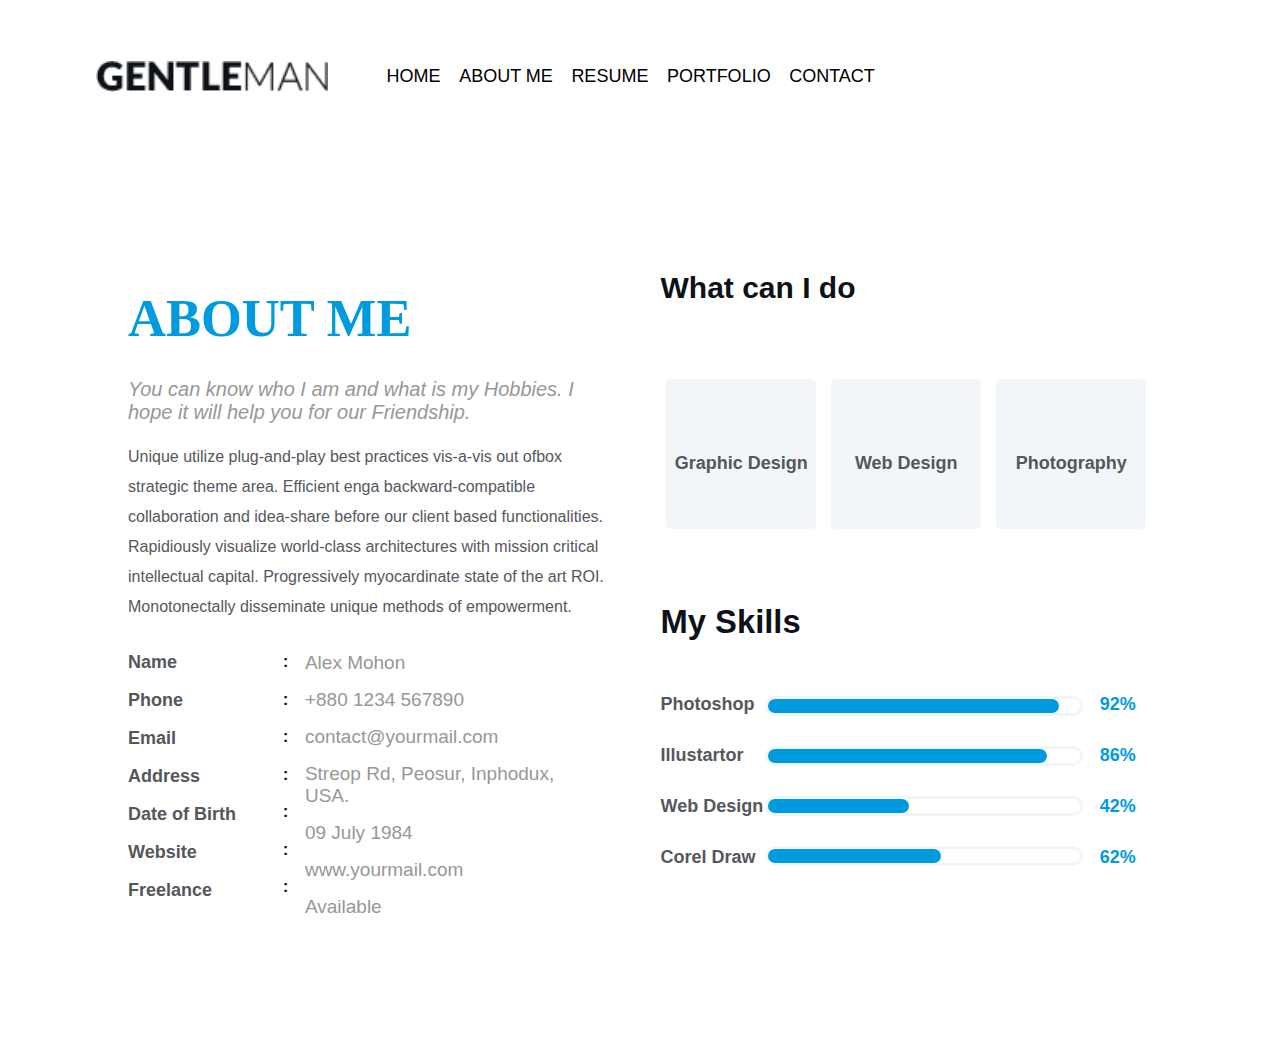
<file: about.html>
<html lang="en">
<head>
    <meta charset="UTF-8">
    <meta name="viewport" content="width=device-width, initial-scale=1.0">
    <link rel="stylesheet" href="./CSS/aboutme.css">
    <link rel="stylesheet" href="https://cdnjs.cloudflare.com/ajax/libs/font-awesome/6.5.2/css/all.min.css" integrity="sha512-SnH5WK+bZxgPHs44uWIX+LLJAJ9/2PkPKZ5QiAj6Ta86w+fsb2TkcmfRyVX3pBnMFcV7oQPJkl9QevSCWr3W6A==" crossorigin="anonymous" referrerpolicy="no-referrer" />
    <title>Document</title>

</head>
<body>
    <div class="logo">
        <div class="sublogo">
            <div class="logoimg">
              <img  src="./ASSETS/logo-1.png" alt="">
            </div>
            <div class="menus">
              <a href="./index.html">HOME</a>
              <a href="./about.html">ABOUT ME</a>
              <a href="./resume.html">RESUME</a>
              <a href="">PORTFOLIO</a>
              <a href="">CONTACT</a>
              <br>
            </div>
          </div>
        </div>
          <div class="aboutmecontent">
             <div class="aboutmecon">
                <div class="leftcontent">
                  <div class="head">
                    <h2>ABOUT ME</h2>
                  </div>
                  <div class="content">
                    <p>You can know who I am and what is my Hobbies. I hope it will help you for our Friendship.</p>
                    <div class="content1">
                      <p>Unique utilize plug-and-play best practices vis-a-vis out ofbox strategic theme area. Efficient enga backward-compatible collaboration and idea-share before our client based functionalities. Rapidiously visualize world-class architectures with mission critical intellectual capital. Progressively myocardinate state of the art ROI. 
                        Monotonectally disseminate unique methods of empowerment.</p> 
                      </div>
                    </div>
                    <div class="details">
                      <div class="heading">
                          <li>Name</li>
                          <li>Phone</li>
                          <li>Email</li>
                          <li>Address</li>
                          <li>Date of Birth</li>
                          <li>Website</li>
                          <li>Freelance</li>
                      </div>
                      <div class="colon">
                          <li>:</li>
                          <li>:</li>
                          <li>:</li>
                          <li>:</li>
                          <li>:</li>
                          <li>:</li>
                          <li>:</li>
                      </div>
                      <div class="list">
                        <li>Alex Mohon</li>
                        <li>+880 1234 567890</li>
                        <li>contact@yourmail.com</li>
                        <li>Streop Rd, Peosur, Inphodux, USA.</li>
                        <li>09 July 1984</li>
                        <li>www.yourmail.com</li>
                        <li>Available</li>
                      </div>                     
                </div>
              </div>
              <div class="rightcontent">
                <div class="headright">
                  <h2> What can I do </h2>
                  <div class="icons">
                    <div class="graphic">
                      <i class="fa-solid fa-camera-retro"></i>
                      <p>Graphic Design</p>
                    </div>
                    <div class="graphic">
                      <i class="fa-solid fa-desktop"></i>
                      <p>Web Design</p>
                    </div>
                    <div class="graphic">
                      <i class="fa-solid fa-camera"></i>
                      <p>Photography</p>
                    </div>
                    </div>
                </div>
                <div class="aboutskills">
                  <h3>My Skills</h3> 
                  <div class="wholeforcon">
                    <div class="contentdown">
                      <div class="lists">
                        <p>Photoshop</p>
                      </div>
                      <div class="lists">
                      <p>Illustartor</p>
                      </div>
                      <div class="lists">
                      <p>Web Design</p>
                      </div>
                      <div class="lists">
                      <p>Corel Draw</p>
                      </div>
                    </div>
                    <div class="contentdown1">
                      <div class="measures">
                        <div class="signs">
                        </div>
                    </div> 
                    <div class="measures">
                      <div class="signs2">
                      </div>
                  </div>  <div class="measures">
                    <div class="signs3">
                    </div>
                </div>  <div class="measures">
                  <div class="signs4">
                  </div>
              </div> 
                  </div>
                  <div class="per">
                    <p class="precent">92%</p>
                    <p class="precent">86%</p>
                    <p class="precent">42%</p>
                    <p class="precent">62%</p>
                  </div> 
              
             
                  </div>
                
          </div>     
</body>
</html>
</file>
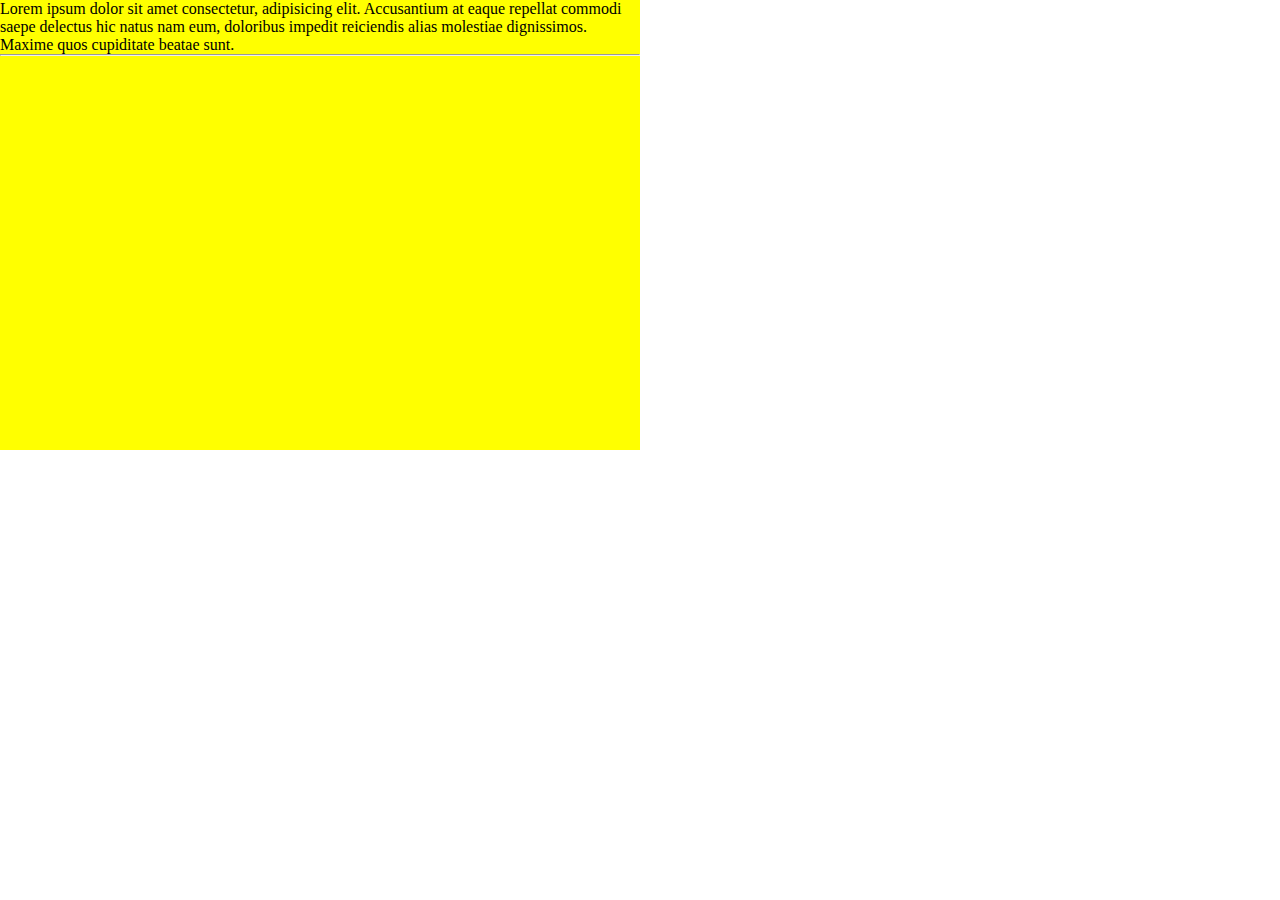
<file: basic.html>
<html lang="en">
<head>
    <meta charset="UTF-8">
    <meta name="viewport" content="width=device-width, initial-scale=1.0">
    <title>basic</title>
    <link rel="stylesheet" href="./basic.css">
</head>
<body>
    <div class="displaydiv">
        <p>Lorem ipsum dolor sit amet consectetur, adipisicing elit. Accusantium at eaque repellat commodi saepe delectus hic natus nam eum, doloribus impedit reiciendis alias molestiae dignissimos. Maxime quos cupiditate beatae sunt.</p>
        <hr>
    </div>
</body>
</html>
</file>
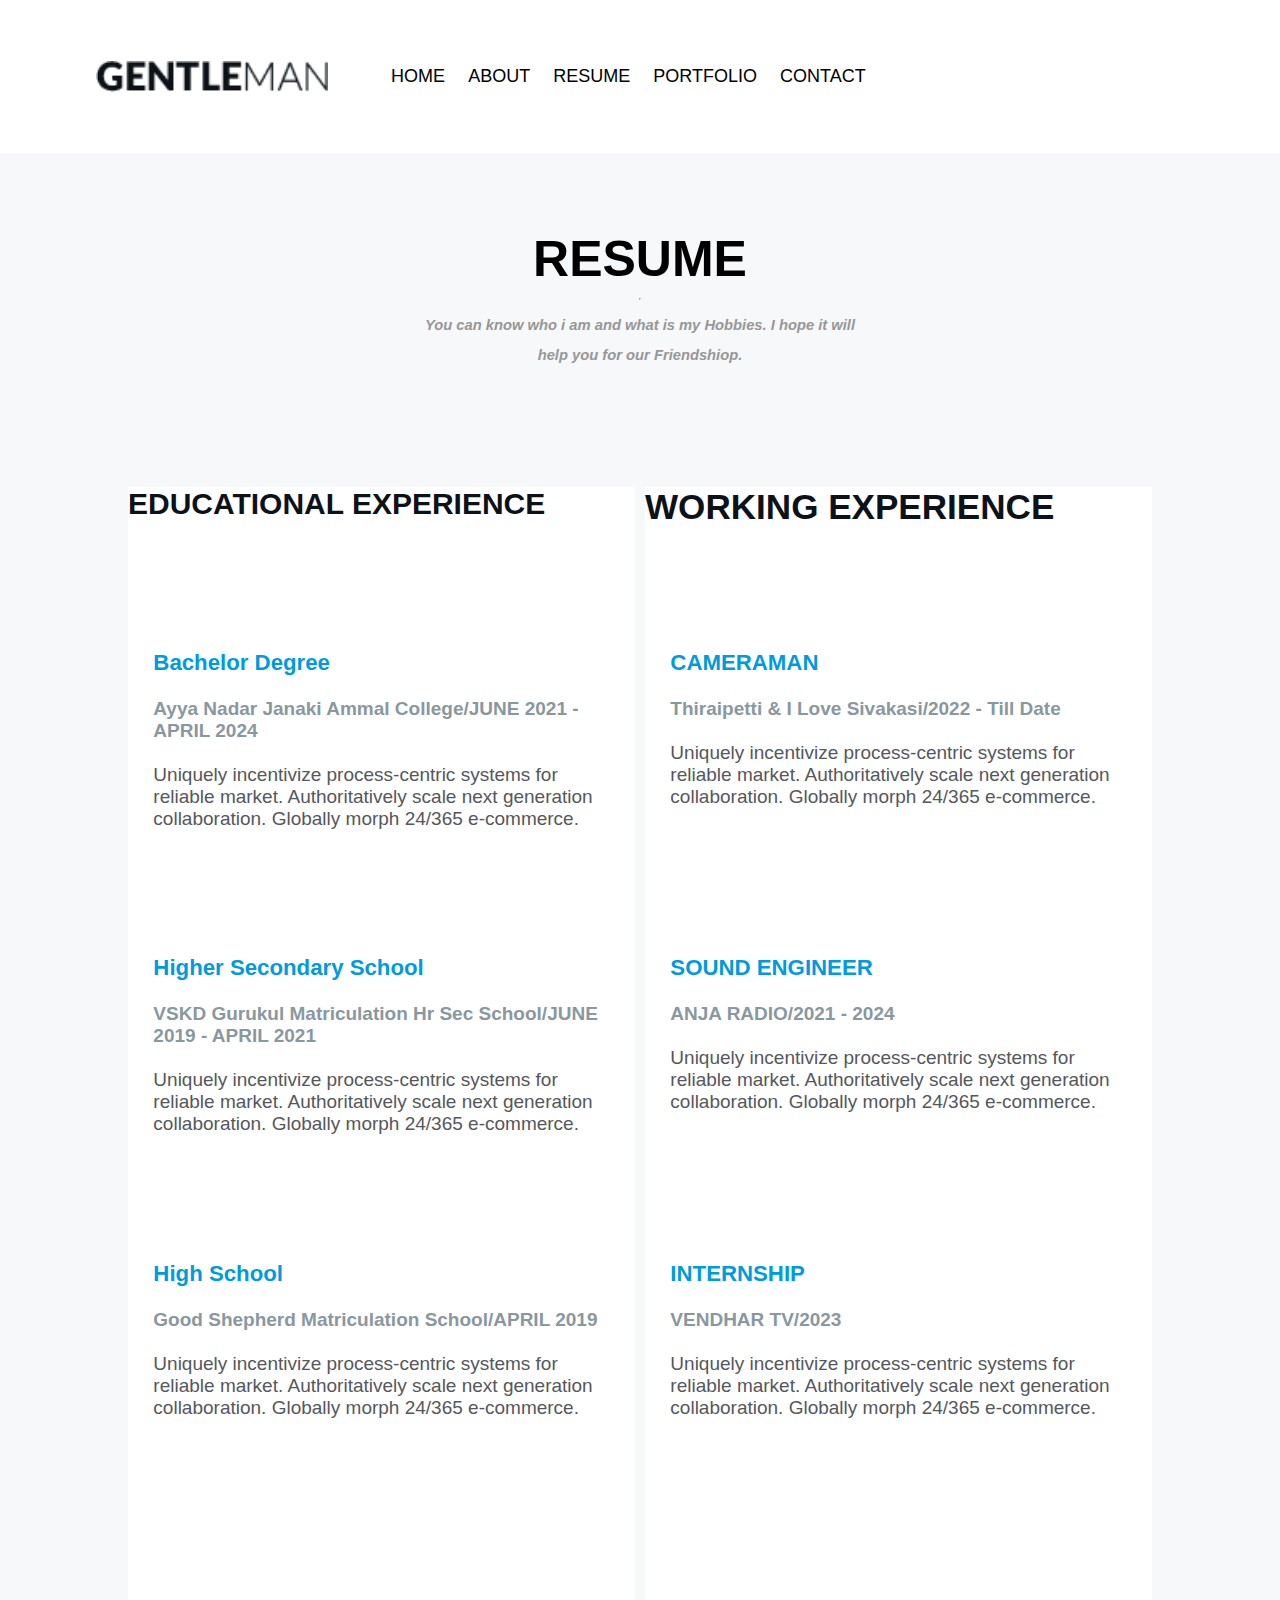
<file: resume.html>
<html lang="en">
<head>
    <meta charset="UTF-8">
    <meta name="viewport" content="width=device-width, initial-scale=1.0">
    <link rel="stylesheet" href='./CSS/resume.css'>
    <link rel="stylesheet" href="https://cdnjs.cloudflare.com/ajax/libs/font-awesome/6.5.2/css/all.min.css" integrity="sha512-SnH5WK+bZxgPHs44uWIX+LLJAJ9/2PkPKZ5QiAj6Ta86w+fsb2TkcmfRyVX3pBnMFcV7oQPJkl9QevSCWr3W6A==" crossorigin="anonymous" referrerpolicy="no-referrer" />
    <title>RESUME</title>
</head>
<body>
    <div class="logo">
        <div class="sublogo">
            <div class="logoimg">
              <img  src="./ASSETS/logo-1.png" alt="">
            </div>
            <div class="menus">
              <a href="./index.html">HOME</a>
              <a class="aboutmee" href="./about.html">ABOUT</a>
              <a href="./resume.html">RESUME</a>
              <a href="">PORTFOLIO</a>
              <a href="">CONTACT</a>
              <br>
            </div>
          </div>
        </div>
        <div class="header">
          <div class="subheader">
            <h2>RESUME</h2>
            <hr/>
            <div class="subhead">
              <h6>You can know who i am and what is my Hobbies. I hope it will help you for our Friendshiop.</h6>
            </div>  
              <div class="rescon">
                <div class="leftcon">
                    <div class="expleft">
                      <h4>EDUCATIONAL EXPERIENCE</h4>
                    </div>
                      <div class="wholedetailss">
                        <div class="subdetails">
                          <div class="degree">
                            <h3>Bachelor Degree</h3>
                            <br>
                            <h4>Ayya Nadar Janaki Ammal College/JUNE 2021 - APRIL 2024</h4>
                            <br>
                            <p>Uniquely incentivize process-centric systems for reliable market. Authoritatively scale next generation collaboration. Globally morph 24/365 e-commerce.</p>
                          </div>
                          <div class="hslc">
                            <h3>Higher Secondary School</h3>
                            <br>
                            <h4>VSKD Gurukul Matriculation Hr Sec School/JUNE 2019 - APRIL 2021</h4>
                            <br>
                            <p>Uniquely incentivize process-centric systems for reliable market. Authoritatively scale next generation collaboration. Globally morph 24/365 e-commerce.</p>
                          </div>
                          <div class="sslc">
                            <h3>High School</h3>
                            <br>
                            <h4>Good Shepherd Matriculation School/APRIL 2019</h4>
                            <br>
                            <p>Uniquely incentivize process-centric systems for reliable market. Authoritatively scale next generation collaboration. Globally morph 24/365 e-commerce.</p>
                          </div>

                        </div>
                      </div>
                </div>
                <div class="rightcon">
                  <div class="wrkexp">
                    <h3>WORKING EXPERIENCE</h3> 
                  </div>
                  <div class="wholedetailss">
                    <div class="subdetails">
                      <div class="Freelance">
                        <h3>CAMERAMAN</h3>
                        <br>
                        <h4>Thiraipetti & I Love Sivakasi/2022 - Till Date</h4>
                        <br>
                        <p>Uniquely incentivize process-centric systems for reliable market. Authoritatively scale next generation collaboration. Globally morph 24/365 e-commerce.</p>
                      </div>
                      <div class="soundeng">
                        <h3>SOUND ENGINEER</h3>
                        <br>
                        <h4>ANJA RADIO/2021 - 2024</h4>
                        <br>
                        <p>Uniquely incentivize process-centric systems for reliable market. Authoritatively scale next generation collaboration. Globally morph 24/365 e-commerce.</p>
                      </div>
                      <div class="internship">
                        <h3>INTERNSHIP</h3>
                        <br>
                        <h4>VENDHAR TV/2023</h4>
                        <br>
                        <p>Uniquely incentivize process-centric systems for reliable market. Authoritatively scale next generation collaboration. Globally morph 24/365 e-commerce.</p>
                      </div>

                    </div>
                  </div>

                </div>
              </div>   
          </div>
        </div>

    
</body>
</html>
</file>
<file: CSS/aboutme.css>
*{
    margin: 0;
    padding:0;
}
body{
    width: 100vw;
    height: 100vh;
}
::-webkit-scrollbar{
    width: 0px;
    height: 0px;
}
.logo{
    width: 100%;
    height: 17%;
    /* background-color: blue; */
    display: flex;
    flex-direction: column;
    align-items: center;
    justify-content: center;
}
.sublogo{
    width: 85%;
    height:100%;
    /* background-color: red; */
    display: flex;
    align-items: center;
    justify-self: center;
}
.logoimg{
    width: 25%;
    height: 20%;
    display: flex;
}
.menus{
    width: 50%;
    height: 100%;
    /* background-color: aqua; */
    display: flex;
    align-items: center;
    justify-content:space-evenly;
    /* gap: 25px; */
    font-family: "Lato",sans-serif;
    font-size: 18px;
}
.menus a{
    text-decoration: none;
    color: black;
}
.aboutmecontent{
    width: 100%;
    height: 100vh;
    /* background-color: yellow; */
    display: flex;
    align-items: center;
    justify-content: center;
}
.aboutmecon{
    width: 80%;
    height: 90%;
    /* background-color: aqua; */
    display: flex;
    align-items: center;
    justify-content: space-between;
}
.leftcontent{
    width: 48%;
    height: auto;
    display: flex;
    flex-direction: column;
    gap: 30px;
    /* height: 100%; */
    /* background-color: blue; */
    font-size: 35px;
    color:#009BDE;
}
.head{
    color: #009BDE;
    font-family:"poppins,sans-serif";
}
.content{
    width: 100%;
    height: 40%;
    /* background-color: brown; */
    font-size: 20px;
    display: flex;
    flex-direction: column;
    font-family: 'Lato', sans-serif;
    font-style: italic;
    color: RGB(151, 151, 151);
    justify-content: center;
    gap: 18px;
}
.content{
    color:#979797;
}
.content1{
    color:#55575D;
    font-style: normal;
    font-family:'Lato', sans-serif;
    font-size: 16px;
    line-height: 30px;
   
}
.details{
  width: 90%;
  height: 60%;
  /* background-color: yellow; */
  display: flex;
}
.heading{
    width: 35%;
    height: auto;
    /* background-color: greenyellow; */
    font-size: 18px;
    color: #55575D;
    font-family: 'Lato', sans-serif;
    display: flex;
    flex-direction: column;
    gap: 17px;
    font-weight:700;
    
}
.colon{
    width: 5%;
    /* background-color: gold; */
    font-size: 17px;
    font-family:  'Lato', sans-serif;
    color: #1A1A1A;
    display: flex;
    flex-direction: column;
    gap: 17.5px;
    font-weight: 700;
}
.list{
    width: 60%;
    height: 20%;
    font-size: 19px;
    color: #979797;
    font-family: 'Lato', sans-serif;
    display: flex;
    flex-direction: column;
    gap:15px;
    font-weight: 400;
    
}
.details li{
    list-style-type: none;
}
.rightcontent{
    width: 48%;
    height: 82%;
    /* background-color: blueviolet; */
    font-size: 20px;
    color:#0D1218;
    gap: 10px;
}
.headright{
    width: 100%;
    height: 50%;
    /* background-color: aqua; */
    color: #0D1218;
    font-family: poppins,sans-serif;
    display: flex;
    flex-direction: column;
    font-size: 20px;   
}
.icons{
    width: 100%;
    height: 100%;
    /* background-color: greenyellow; */
    display: flex;
    justify-content: center;
    align-items: center;
    gap: 15px;
}
.graphic{
    width: 150px;
    height: 150px;
    background-color:#f3f6f8;
    color:#FFFFFF;
    font-size: 18px;
    font-family: 'Lato', sans-serif;
    font-weight: 550;
    display: flex;
    flex-direction: column;
    align-items: center;
    justify-content: center;
    border-radius: 5px;
    color:#55575d;
    gap: 20px;
}
.graphic i{
    font-size: 30px;
    color: #009BDE;
}
.aboutskills{
    width: 100%;
    height: 50%;
    /* background-color: aqua; */
    /* color: #0D1218; */
    font-family: poppins,sans-serif;
    display: flex;
    flex-direction: column;
    font-size: 28px;   
}
.wholeforcon{
    width: 100%;
    height: 100%;
    display: flex;
    /* gap: 10px; */
    /* align-items: center; */
    /* background-color: greenyellow; */
}
.contentdown{
    width: 23%;
    height: 280px;
    /* background-color:#f3f6f8; */
    font-size: 18px;
    font-family: 'Lato', sans-serif;
    font-weight: 700;
    display: flex;
    flex-direction: column;
    justify-content: center;
    gap: 30px;
}
.contentdown1{
    width: 70%;
    height: 280px;
    font-size: 18px;
    font-family: 'Lato', sans-serif;
    font-weight: 700;
    display: flex;
    flex-direction: column;
    justify-content: center;
    gap: 30px;
    /* background-color: yellowgreen; */
}
.lists p{
    font-size: 18px;
    color: #55575D;
}
.measures{
    width: 98%;
    height: 5%;
    border: 3px solid #f3f6f8;
    border-radius: 10px;
    /* padding: 2px; */
    /* background-color: brown; */
   
}
.signs{
    width: 90%;
    height: 30%;
    border: 5px solid #009BDE;
    border-radius: 10px;
    background-color: #009BDE;
   
}
.signs2{
    width: 86%;
    height: 30%;
    border: 5px solid #009BDE;
    border-radius: 10px;
    background-color: #009BDE;
}
.signs3{
    width: 42%;
    height: 30%;
    border: 5px solid #009BDE;
    border-radius: 10px;
    background-color: #009BDE;
}
.signs4{
    width: 52%;
    height: 30%;
    border: 5px solid #009BDE;
    border-radius: 10px;
    background-color: #009BDE;
}
.per{
    width: 15%;
    height: 280px;
    font-size: 18px;
    font-family: 'Lato', sans-serif;
    font-weight: 700;
    display: flex;
    flex-direction: column;
    justify-content: center;
    align-items: center;
    gap: 30px;
    /* background-color: #009BDE; */
    color: #009BDE;
}
.menus a:hover{
    color: aqua;
}
@media(max-width:1200px){
    .logo{
        height: 12%;
    }
    .logoimg{
        width: 45%;
    }
    .bannercontent{
        height: 88%;
    }
    .bannercon{
        width: 94%;
        height: 35%;
    }
    .iconsdiv{
        width: 69%;
    }
    .menus{
        font-size: 22px;
        width: 86%;
    }
    .leftcontent{
        width: 46%;
    }
    .graphic{
        width: 320px;
        height: 120px;
        font-size: 14px;

    }
    .content{
        height: 36%;
    }
    .headright{
        height: 31%;
    }
    .colon{
        gap: 21.5px;
    }
    .heading{
        gap: 21px;
    }
    .list{
        gap: 15px;
    }
    .contentdown{
        width: 41%;
        gap: 30px;
    }
} 
@media(max-width:600px){
    .logo{
        height: 15%;
    }
    .logoimg{
        width: 43%;

    }
    .sublogo{
        width: 98%;
        height: 85%;
        display: flex;
        flex-direction: column;
        justify-content: center;
        align-items: center;
    }
    .menus{
        width: 100%;
        display: flex;
        align-items: center;
        justify-content: center;
        gap: 10px;
        font-size: 14px;
    }
    .leftcontent{
        width: 100%;
        font-size: 19px;
        display: flex;
        flex-direction: column;
        gap: 25px;

    }
    .content{
        font-size: 16px
    }
    .aboutmecontent{
        height: auto;
    }
    .aboutmecon{
        display: flex;
        flex-direction: column;
        gap: 30px;
    }
    .details{
        width: 100%;

    }
    .content1 p{
        gap: 6px;
    }
    .head{
        gap: 3px;
    }
    .rightcontent{
        width: 100%;
        display: flex;
        flex-direction: column;
        gap: 25px;
    }
    .headright{
        gap: 25px;
    }
    .graphic{
        text-align: center;
    }
    
}
</file>
<file: basic.css>
*{
    margin: 0;
    padding: 0;
}
body{
    width: 100vw;
    height: 100vh;
}
::-webkit-scrollbar{
    width: 0;
    height: 0;
}
.displaydiv{
    width: 50%;
    height: 50%;
    background-color: yellow;
    /* display: flex; */
    /* align-items: center; */

}
</file>
<file: CSS/resume.css>
*{
    margin: 0;
    padding:0;
}
body{
    width: 100vw;
    height: 100vh;
}
::-webkit-scrollbar{
    width: 0px;
    height: 0px;
}
.logo{
    width: 100%;
    height: 17%;
    /* background-color: blue; */
    display: flex;
    flex-direction: column;
    align-items: center;
    justify-content: center;
}
.sublogo{
    width: 85%;
    height:100%;
    /* background-color: red; */
    display: flex;
    align-items: center;
    justify-self: center;
}
.logoimg{
    width: 25%;
    height: 20%;
    display: flex;
}

.menus{
    width: 50%;
    height: 100%;
    /* background-color: aqua; */
    display: flex;
    align-items: center;
    justify-content:space-evenly;
    /* gap: 25px; */
    font-family: "Lato",sans-serif;
    font-size: 18px;
}
.menus a{
    text-decoration: none;
    color: black;
}
.header{
    width: 100%;
    height: 170vh;
    background-color: #f6f8fa;
    display: flex;
    align-items: center;
    justify-content: center;
}
.subheader{
    width: 80%;
    height: 90%;
    /* background-color: brown; */
    display: flex;
    flex-direction: column;
    align-items: center;
    gap: 10px;
    /* justify-content: center; */
}
.subheader h2{
    font-size: 50px;
    font-weight: 700;
    font-family: 'Poppins', sans-serif;
}
.hr{
    width: 13%;
    height: 0.5%;
    color: black;
    background-color: black;
}
.subhead{
    width: 42%;
    height: 15%;
    background-color: #f6f8fa;
    font-size: 22px;
    line-height: 30px;
    font-family:"Lato",sans-serif;
    color: #979797;
    font-style: italic;
    font-weight: 400;
    text-align: center;
    
}
.rescon{
    width: 100%;
    height: 100%;
    background-color:#f6f8fa;
    display: grid;
    grid-template-columns: repeat(2,1fr);
    gap: 10px;   
}
.leftcon{
    width: 100%;
    height: 100%;
    background-color: white;

}
.rightcon{
    width: 100%;
    height: 100%;
    background-color: white;

}

.expleft{
    width: 100%;
    height: 10%;
    /* background-color: orange; */
    font-size: 30px;
    font-family: "Lato",sans-serif;
    color: #0D1218;
    font-weight: 700;
}
.clg{
    width: 80%;
    height: 20%;
    font-size: 17px;
    font-family: "Lato",sans-serif;

}
.wholedetailss{
    width: 100%;
    height: 90%;
    display: flex;
    align-items: center;
    justify-content: center;
    /* background-color: blueviolet; */
}
.subdetails{
    width: 90%;
    height: 90%;
    /* background-color: aqua; */
    display: grid;
    grid-template-rows: repeat(3,1fr);
    gap: 10px;
   
}
.degree{
    width: 100%;
    height: 100%;
    /* background-color: red; */
    font-size: 19px;
    font-family:  "Lato",sans-serif;
    color: #55575D;
}
.hslc{
    width: 100%;
    height: 100%;
    /* background-color: fuchsia; */
    font-size: 19px;
    font-family:  "Lato",sans-serif;
    color: #55575D;
}
.sslc{
    width: 100%;
    height: 100%;
    /* background-color: salmon; */
    font-size: 19px;
    font-family:  "Lato",sans-serif;
    color: #55575D;
}
.degree h3{
    color: #009BDE;
}
.hslc h3{
    color: #009BDE;
}
.sslc h3{
    color: #009BDE;
}
.degree h4{
    color: #89989F;
}
.hslc h4{
    color: #89989F;
}
.sslc h4{
    color: #89989F;
}
.degree p{
    color:#55575D;
}
.hslc p{
    color: #55575D;
}
.sslc p{
    color: #55575D;
}
.wrkexp{
    width: 100%;
    height: 10%;
    /* background-color: orange; */
    font-size: 30px;
    font-family: "Lato",sans-serif;
    color: #0D1218;
    font-weight: 500;
}
.clg{
    width: 80%;
    height: 20%;
    font-size: 15px;
    font-family: "Lato",sans-serif;

}
.wholedetailss{
    width: 100%;
    height: 90%;
    display: flex;
    align-items: center;
    justify-content: center;
    /* background-color: blueviolet; */
}

.freelance{
    width: 100%;
    height: 100%;
    /* background-color: red; */
    font-size: 19px;
    font-family:  "Lato",sans-serif;
    color: #55575D;
}
.soundeng{
    width: 100%;
    height: 100%;
    /* background-color: fuchsia; */
    font-size: 19px;
    font-family:  "Lato",sans-serif;
    color: #55575D;
}
.internship{
    width: 100%;
    height: 100%;
    /* background-color: salmon; */
    font-size: 19px;
    font-family:  "Lato",sans-serif;
    color: #55575D;
}
.freelance h3{
    color: #009BDE;
}
.soundeng h3{
    color: #009BDE;
}
.internship h3{
    color: #009BDE;
}
.freelance h4{
    color: #89989F;
}
.soundeng h4{
    color: #89989F;
}
.internship h4{
    color: #89989F;
}
.freelance p{
    color:#55575D;
}
.soundeng p{
    color: #55575D;
}
.internship p{
    color: #55575D;
}
.menus a:hover{
    color: aqua;
}
/* .resumecontent{
    width: 50%;
    height: 75%;
    background-color: yellow;
    display: flex;
    align-items: center;
    justify-content: center;
}
.ressumecon{
    width: 80%;
    height: 90%;
    background-color: aqua;
    display: flex;
    align-items: center;
    justify-content: space-between;
}
.leftconres{
    width: 75%;
    height: 80%;
    background-color: blue;
    font-size: 28px;
    /* color:#009BDE; */
/* } */
/* .headl8{ */
    /* color: #009BDE; */
    /* font-family:"Lato",sans-serif; */
/* }  */


@media(max-width:1200px){
    .logo{
        height: 15%;
    }
    .logoimg{
        width: 45%;
    }
    .menus{
        width: 62%;
    }
    .header{
        height: 100vh;
    }
    .subheader{
        width: 90%;
    }
    .expleft{
        height: 3%;
    }
    .subdetails{
        width: 100%;
    }
    .wrkexp{
        height: 3%;
    }
    .leftcon{
        height: 87%;
    }
    .rightcon{
        height: 87%;
    }
    
}
@media(max-width:600px){
    .logo{
        height: 10%;
    }
    .logoimg{
        width: 35%;

    }
    .sublogo{
        width: 90%;
        height: 100%;
        display: flex;
        flex-direction: column;
        justify-content: center;
    }
    .menus{
        width: 100%;
        display: flex;
        align-items: center;
        gap: 10px;
        font-size: 15px;
    }
    .aboutmee{
        font-size: 15px;
    }
    .header{
        height: auto;
    }
    .subhead{
        width: 80%;
    }
    .rescon{
        display: flex;
        flex-direction: column;
        gap: 20px;
    }
    .leftcon{
        display: flex;
        flex-direction: column;
        gap: 25px;
    }
    .subdetails{
        width: 90%;
        height: 100%;
        /* background-color: aqua; */
        display: grid;
        grid-template-rows: repeat(3,1fr);
        gap: 20px;
       
    }
    .rightcon{
        display: flex;
        flex-direction: column;
        gap: 25px;
    }
    .expleft{
        font-size: 25px;
    }
    .wrkexp{
        font-size: 25px;
    }
    .subheader h2{
        font-size: 30px ;
    }
    .menus a:hover{
        color: aqua;
    }
}
</file>
